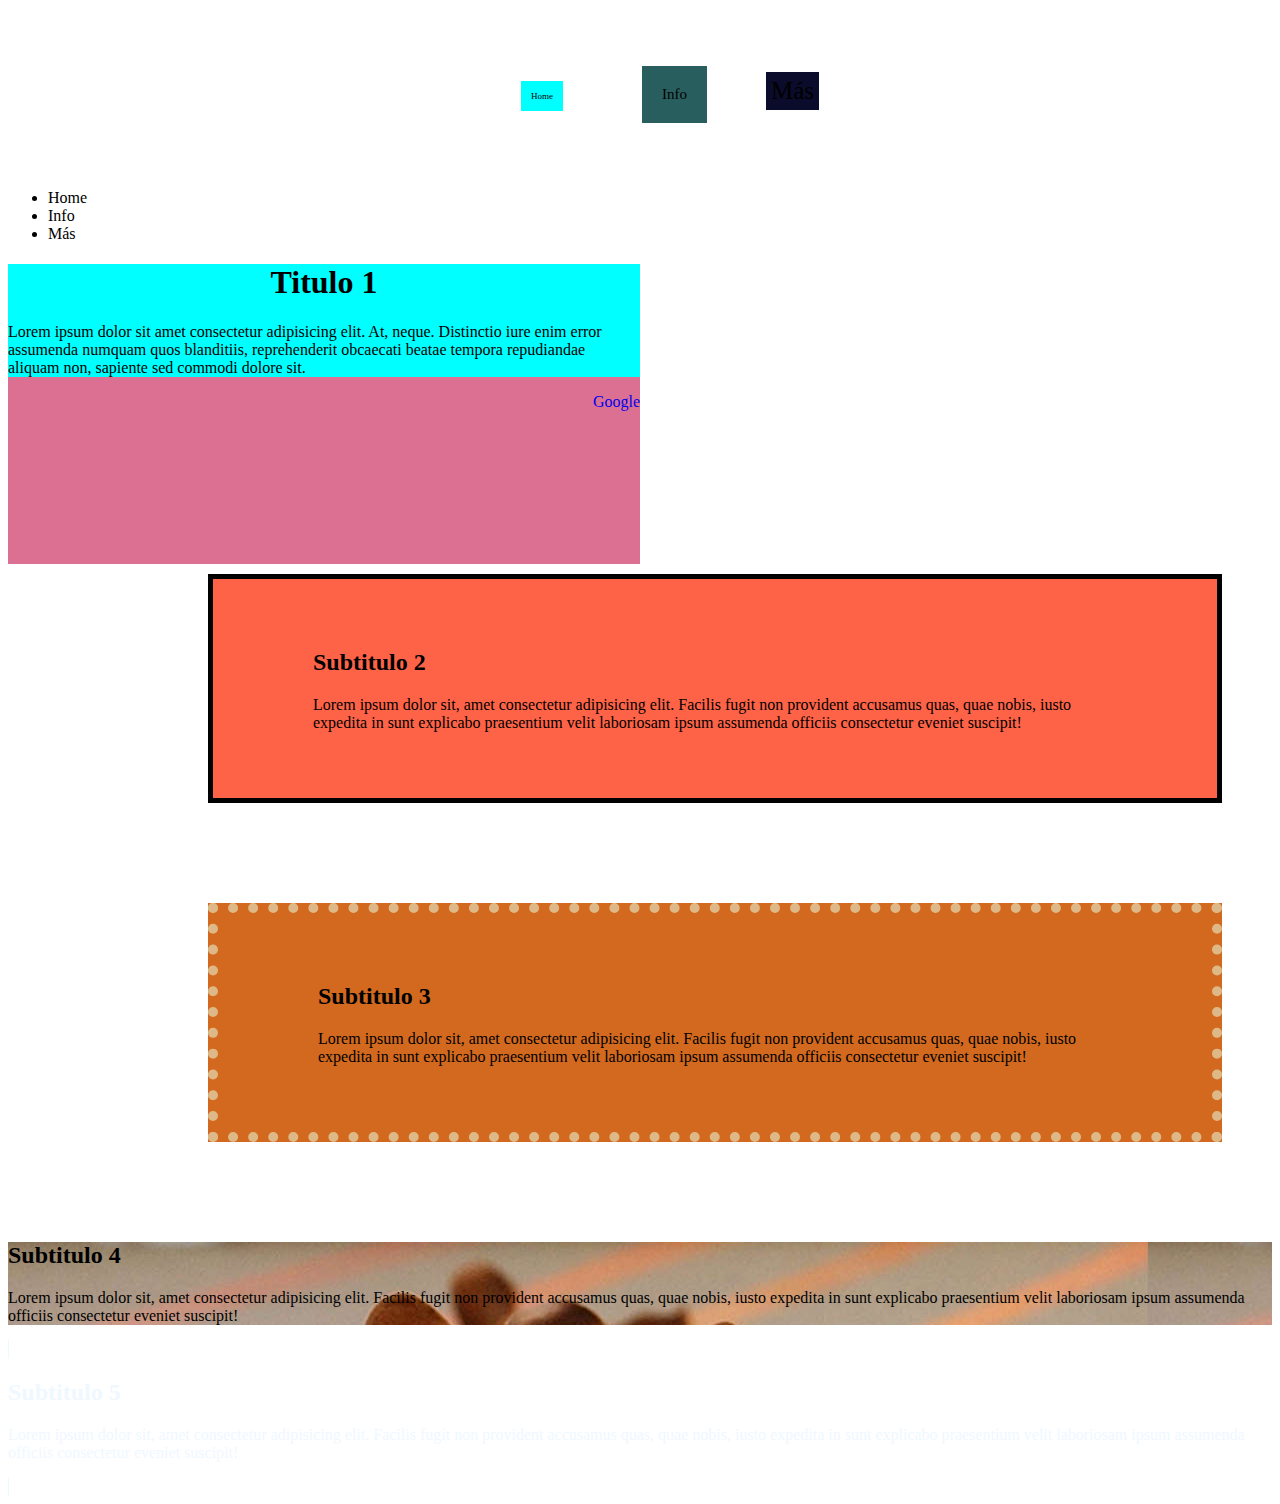
<file: Intro_Web/03_box_model/index.html>
<!DOCTYPE html>
<html lang="en">
<head>
    <meta charset="UTF-8">
    <link rel="stylesheet" href="style.css">
    <title>CSS ejemplos</title>
</head>
<body>
    <nav>
        <ul>
            <li class="li1">Home</li>
            <li class="li2">Info</li>
            <li class="li3">Más</li>
        </ul>
    </nav>

    <div>
        <ul>
            <li>Home</li>
            <li>Info</li>
            <li>Más</li>
        </ul>
    </div>

    <div id="banner">
        <div class="content">
            <h1>Titulo 1</h1>
            <p>Lorem ipsum dolor sit amet consectetur adipisicing elit. At, neque. Distinctio iure enim error assumenda numquam quos blanditiis, reprehenderit obcaecati beatae tempora repudiandae aliquam non, sapiente sed commodi dolore sit.</p>
            <a href="http://goolgle.com.mx">Google</a>
        </div>
    </div>

    <div id="home">
        <h2>Subtitulo 2</h2>
        <p>Lorem ipsum dolor sit, amet consectetur adipisicing elit. Facilis fugit non provident accusamus quas, quae nobis, iusto expedita in sunt explicabo praesentium velit laboriosam ipsum assumenda officiis consectetur eveniet suscipit!</p>
    </div>

    <div id="dog">
        <h2>Subtitulo 3</h2>
        <p>Lorem ipsum dolor sit, amet consectetur adipisicing elit. Facilis fugit non provident accusamus quas, quae nobis, iusto expedita in sunt explicabo praesentium velit laboriosam ipsum assumenda officiis consectetur eveniet suscipit!</p>
    </div>

    <div id="cat">
        <h2>Subtitulo 4</h2>
        <p>Lorem ipsum dolor sit, amet consectetur adipisicing elit. Facilis fugit non provident accusamus quas, quae nobis, iusto expedita in sunt explicabo praesentium velit laboriosam ipsum assumenda officiis consectetur eveniet suscipit!</p>
    </div>

    <div id="horse">
        <h2>Subtitulo 5</h2>
        <p>Lorem ipsum dolor sit, amet consectetur adipisicing elit. Facilis fugit non provident accusamus quas, quae nobis, iusto expedita in sunt explicabo praesentium velit laboriosam ipsum assumenda officiis consectetur eveniet suscipit!</p>
    </div>

    
    
</body>
</html>
</file>
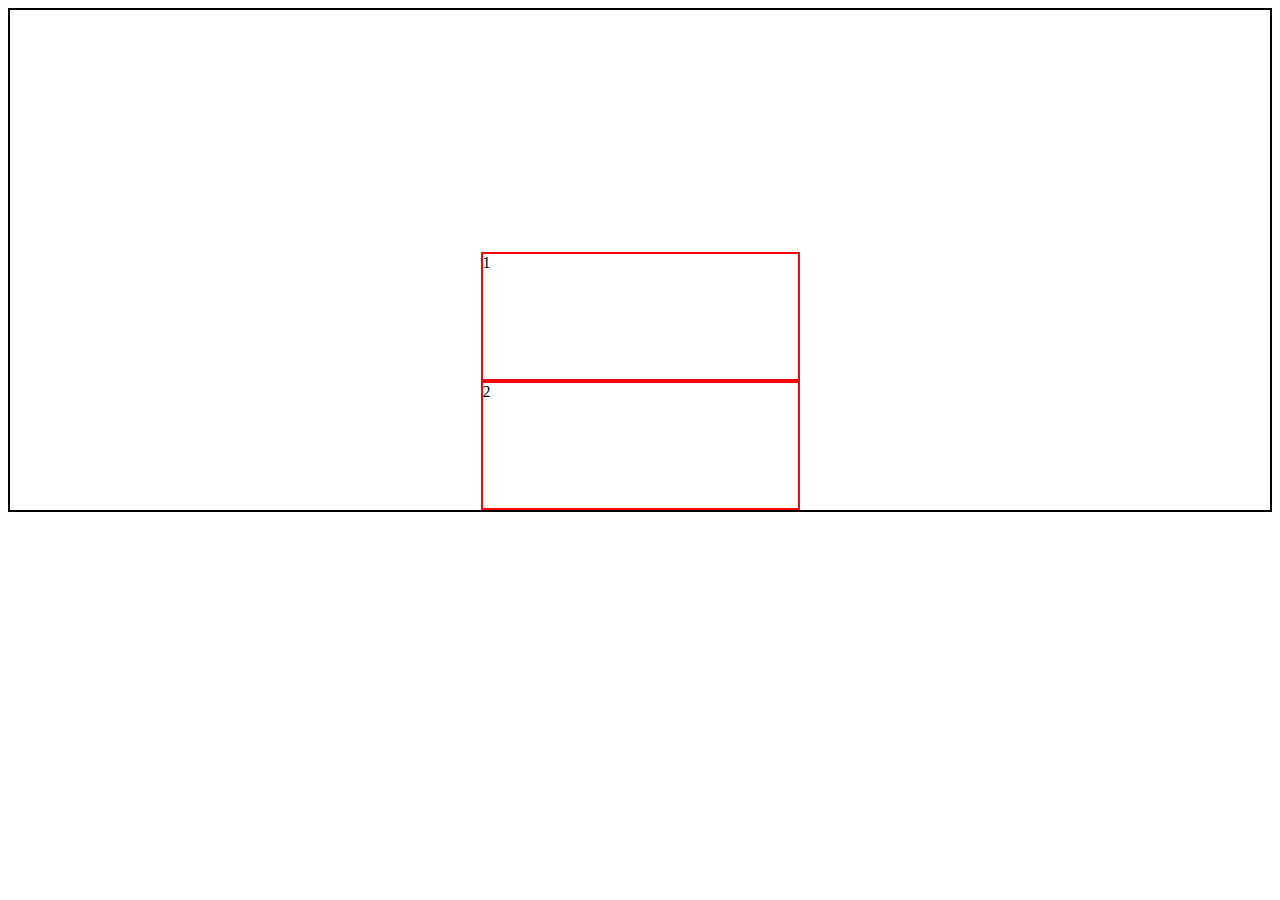
<file: Intro_Web/04_flexbox/index.html>
<!DOCTYPE html>
<html lang="es">
<head>
    <meta charset="UTF-8">
    <link rel="stylesheet" href="./style.css">
    <title>Flex Box</title>
</head>
<body>
    
    <div class="main">
        <div class="secudary">1</div>
        <div class="secudary">2</div>
    </div>

</body>
</html>
</file>
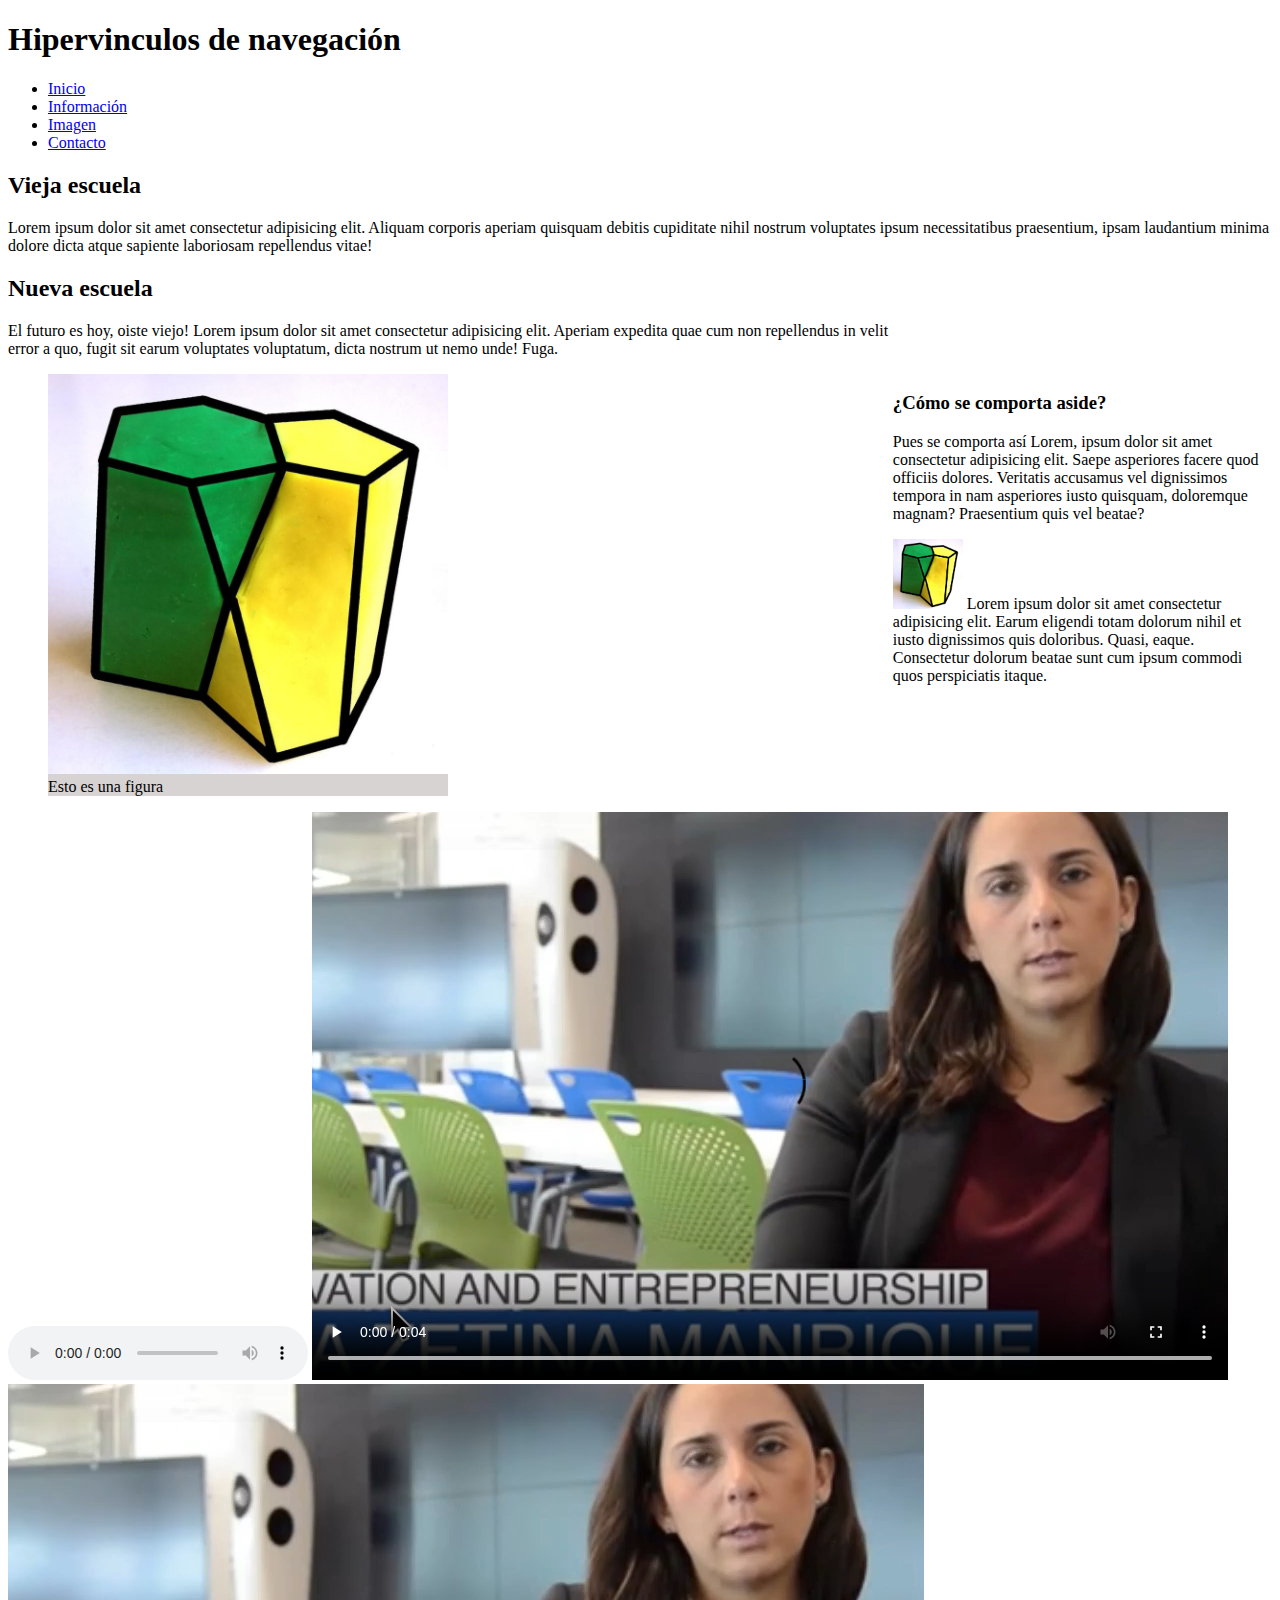
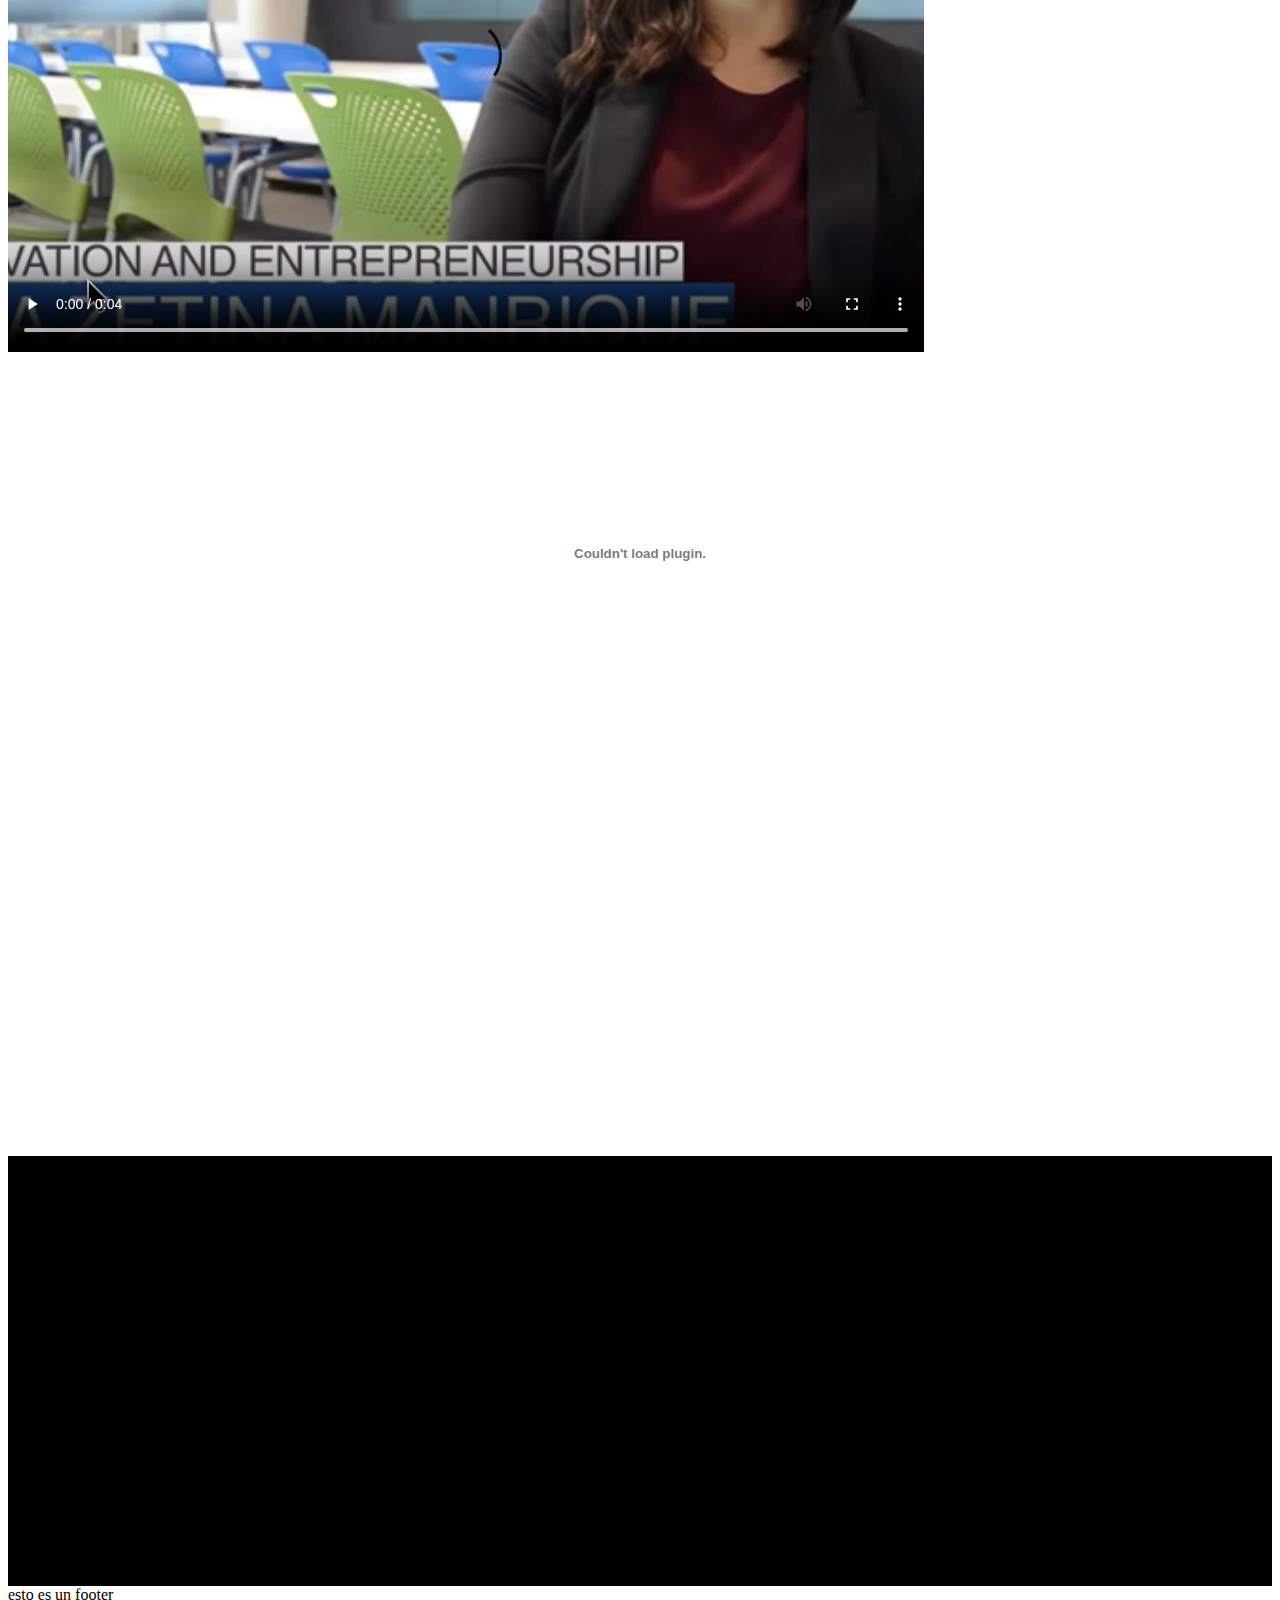
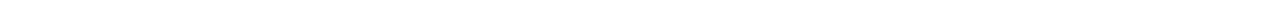
<file: Intro_Web/05_html_semantico/index.html>
<!DOCTYPE html>
<html lang="es">
<head>
    <meta charset="UTF-8">
    <link rel="stylesheet" href="style.css">
    <title>HTML semantico</title>
</head>
<body>
    <header>
        <h1>Hipervinculos de navegación</h1>
        <nav>
            <ul>
                <li><a href="#ejemplo">Inicio</a></li>
                <li><a href="#info">Información</a></li>
                <li><a href="#image">Imagen</a></li>
                <li><a href="#web">Contacto</a></li>
            </ul>
        </nav>
    </header>
    <main>
        <div>
            <div id="casa">
                <h2>Vieja escuela</h2>
                <p>Lorem ipsum dolor sit amet consectetur adipisicing elit. Aliquam corporis aperiam quisquam debitis cupiditate nihil nostrum voluptates ipsum necessitatibus praesentium, ipsam laudantium minima dolore dicta atque sapiente laboriosam repellendus vitae!</p>
            </div>
        </div>

        <section>
            <article id="ejemplo">
                <h2>Nueva escuela</h2>
                <p>El futuro es hoy, oiste viejo! Lorem ipsum dolor sit amet consectetur adipisicing elit. Aperiam expedita quae cum non repellendus in velit error a quo, fugit sit earum voluptates voluptatum, dicta nostrum ut nemo unde! Fuga.</p>
            </article>
            <aside>
                <h3>¿Cómo se comporta aside?</h3>
                <p>Pues se comporta así Lorem, ipsum dolor sit amet consectetur adipisicing elit. Saepe asperiores facere quod officiis dolores. Veritatis accusamus vel dignissimos tempora in nam asperiores iusto quisquam, doloremque magnam? Praesentium quis vel beatae?</p>
                <p><img class="fig" src="./img/figura.jpeg" alt="figura float"> Lorem ipsum dolor sit amet consectetur adipisicing elit. Earum eligendi totam dolorum nihil et iusto dignissimos quis doloribus. Quasi, eaque. Consectetur dolorum beatae sunt cum ipsum commodi quos perspiciatis itaque.</p>
            </aside>
        </section>

        <figure id="image">
            <img src="./img/figura.jpeg" height="400" width="400" alt="Figura local">
            <figcaption>Esto es una figura</figcaption>
        </figure>
        
        <audio controls>
            <source src="" type="audio/mp3">
        </audio>
        <!-- Buena practica -->
        <video controls>
            <source src="img/video.mov" type="video/mp4">
        </video>
        <!-- Mala practica significa PELIGRO -->
        <video src="img/video.mov" controls></video>
        <embed width="100%" height="396" src="https://www.afanion.org/bddocumentos/La-pecera-de-cuentos.pdf">
        <div id="info">
            <iframe width="704" height="396" src="https://www.youtube.com/embed/EYe4Hjbe6Os" title="YouTube video player" frameborder="0" allow="accelerometer; autoplay; clipboard-write; encrypted-media; gyroscope; picture-in-picture" allowfullscreen></iframe>        
            
        </div>
        <div id="web" class="phone">
            <embed width="70%" height="396" src="https://taquitosoftware.com.mx/">
        </div>
            
    </main>
    <footer>
         esto es un footer
    </footer>
    

</body>
</html>
</file>
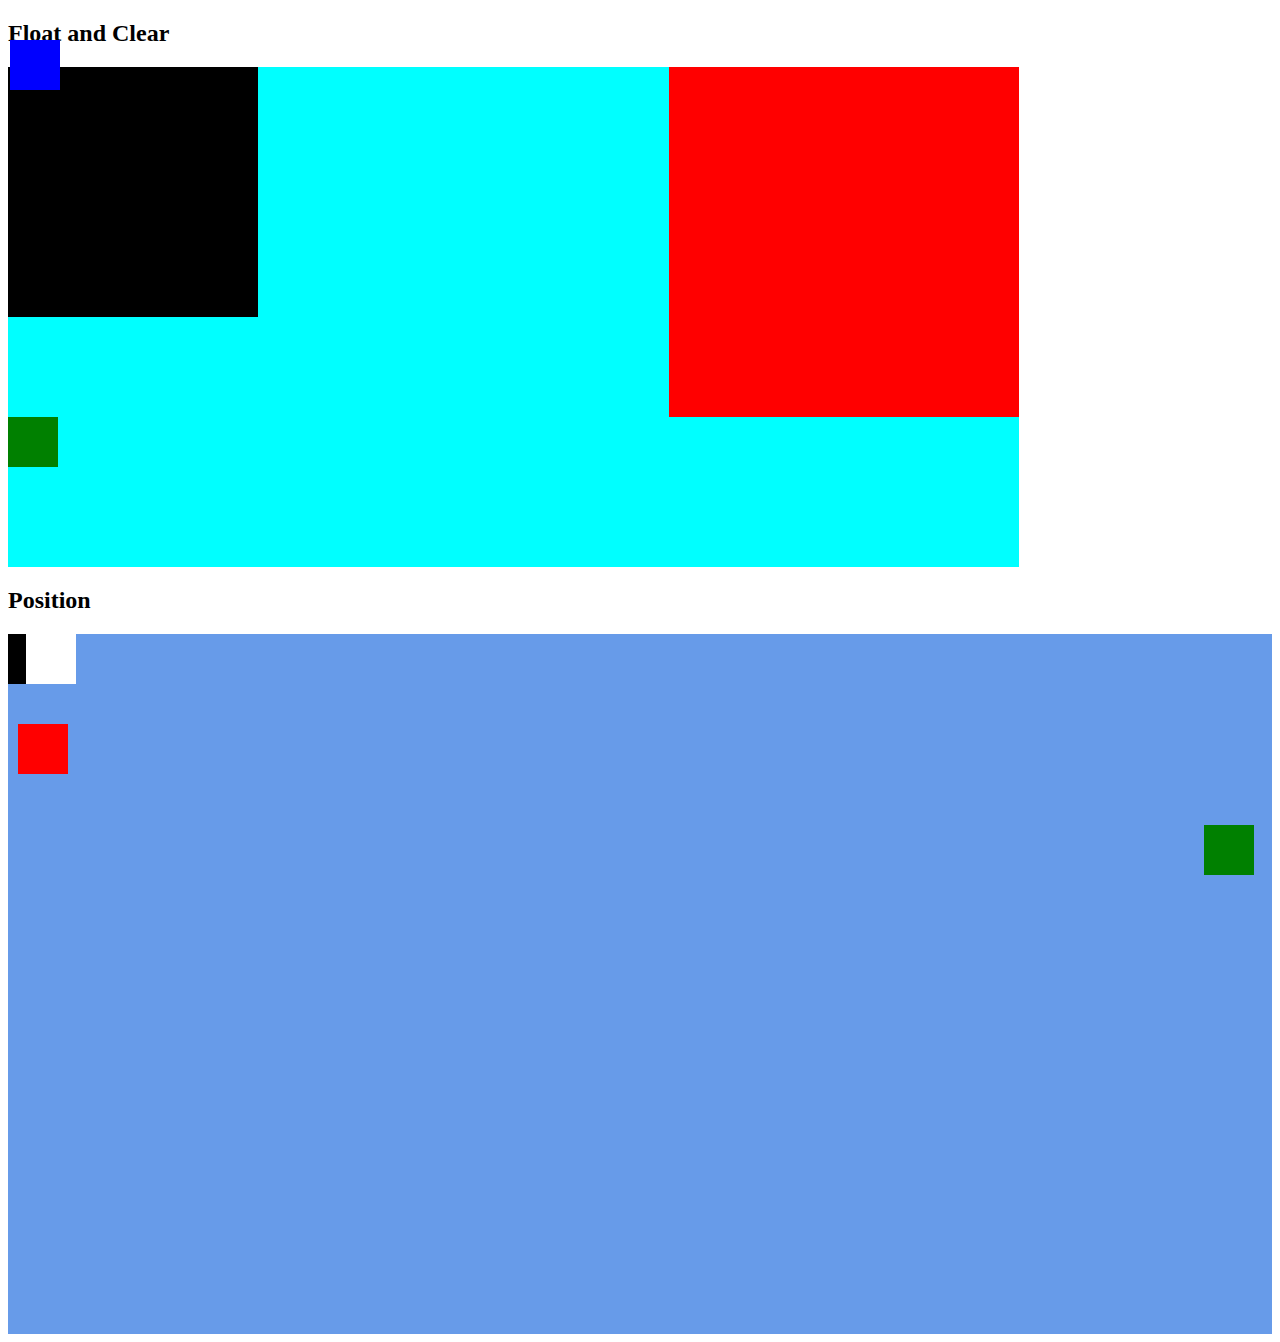
<file: Intro_Web/06_layout/index.html>
<!DOCTYPE html>
<html lang="en">
<head>
    <meta charset="UTF-8">
    <link rel="stylesheet" href="style.css">
    <title>Layouts</title>
</head>
<body>
    <div>
        <h2>Float and Clear</h2>
    </div>
    <div class="padre">
        <div class="hijo1"></div>
        <div class="hijo2"></div>
        <!-- <div class="hijo3"></div> -->
        <div class="hijo4"></div>
    </div>
    <div>
        <h2>Position</h2>
    </div>
    <div class="anakin">
        <div class="luk1"></div>
        <div class="luk2"></div>
        <div class="luk3"></div>
        <div class="luk4"></div>
        <div class="luk5"></div>
    </div>
</body>
</html>
</file>
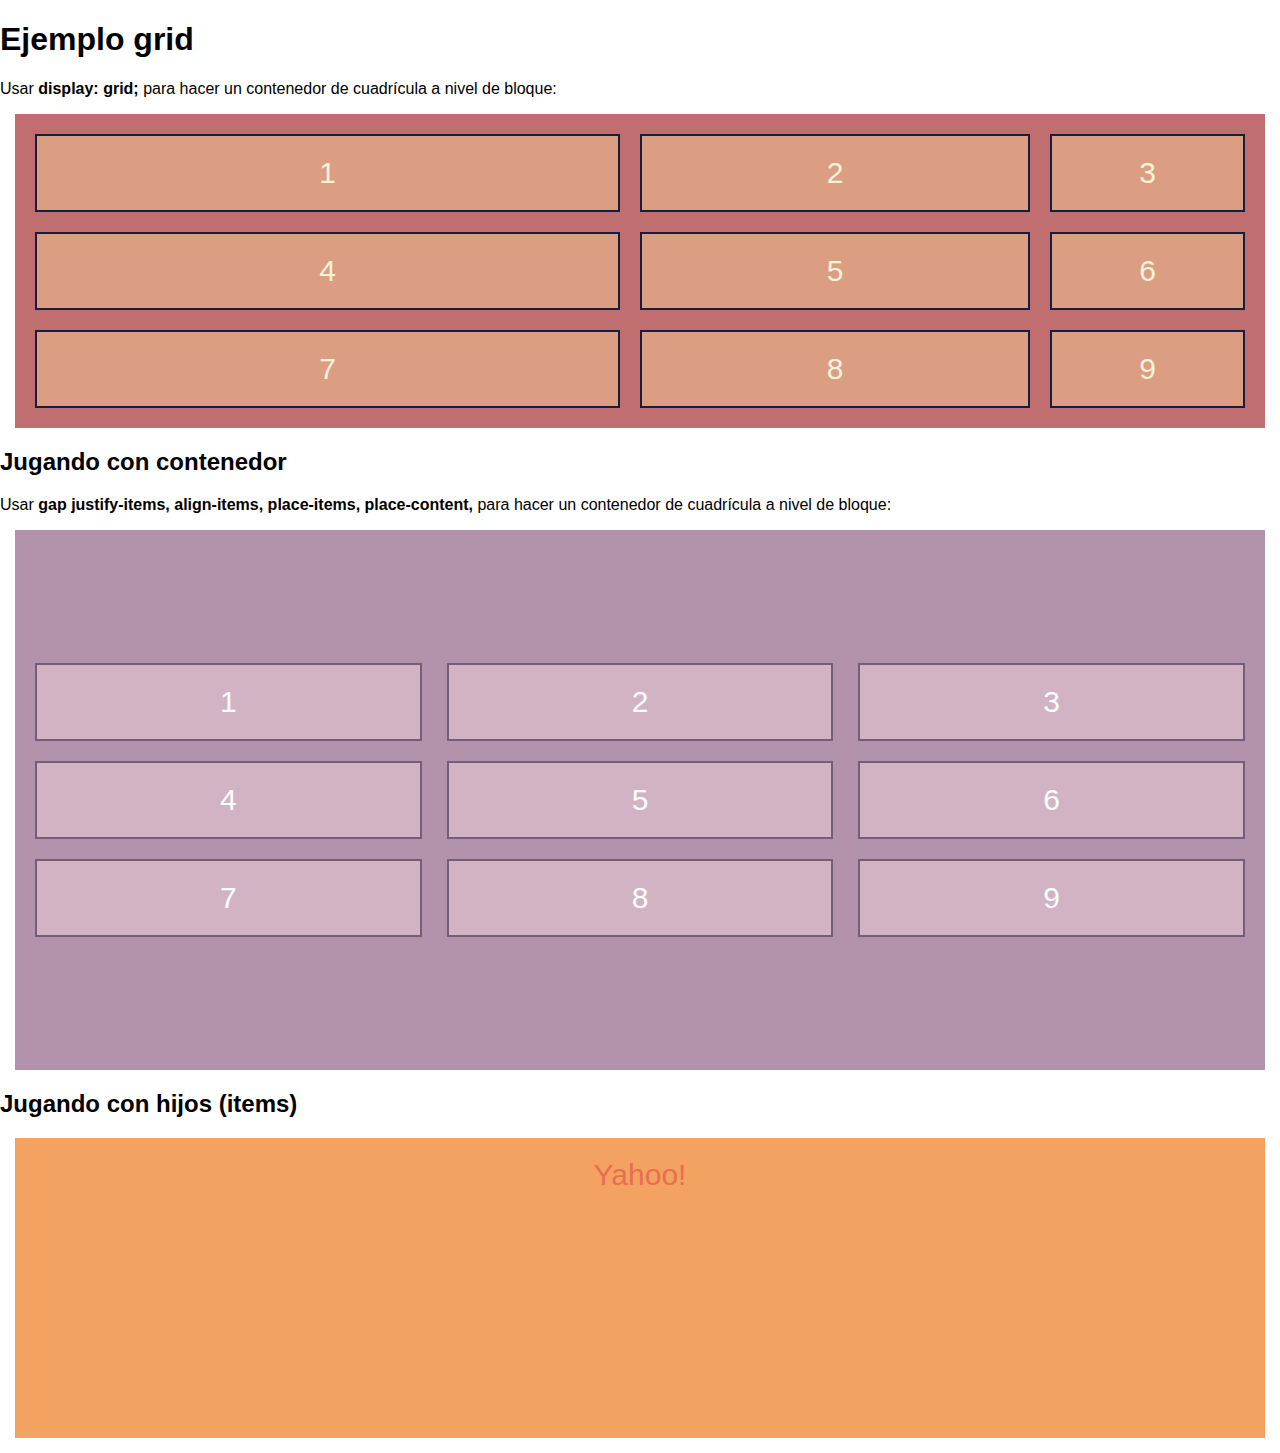
<file: Intro_Web/07_grid/index.html>
<!DOCTYPE html>
<html lang="en">
<head>
    <meta charset="UTF-8">
    <link rel="stylesheet" href="style.css">
    <title>Grid</title>
</head>
<body>
    <h1>Ejemplo grid</h1>
    <p>Usar <strong>display: grid;</strong> para hacer un contenedor de cuadrícula a nivel de bloque:</p>
    
    <div class="grid-container">
        <div class="grid-item">1</div>
        <div class="grid-item">2</div>
        <div class="grid-item">3</div>
        <div class="grid-item">4</div>
        <div class="grid-item">5</div>
        <div class="grid-item">6</div>
        <div class="grid-item">7</div>
        <div class="grid-item">8</div>
        <div class="grid-item">9</div>
    </div>

    <h2>Jugando con contenedor</h2>
    <p>Usar <strong>gap justify-items, align-items, place-items, place-content,</strong> para hacer un contenedor de cuadrícula a nivel de bloque:</p>
    
    <div class="grid-container-2">
        <div class="grid-item-2">1</div>
        <div class="grid-item-2">2</div>
        <div class="grid-item-2">3</div>
        <div class="grid-item-2">4</div>
        <div class="grid-item-2">5</div>
        <div class="grid-item-2">6</div>
        <div class="grid-item-2">7</div>
        <div class="grid-item-2">8</div>
        <div class="grid-item-2">9</div>
    </div>

    <h2>Jugando con hijos (items)</h2>
    <div class="grid-container-3">
        <div class="grid-item-3">Yahoo!</div>
    </div>
    
</body>
</html>
</file>
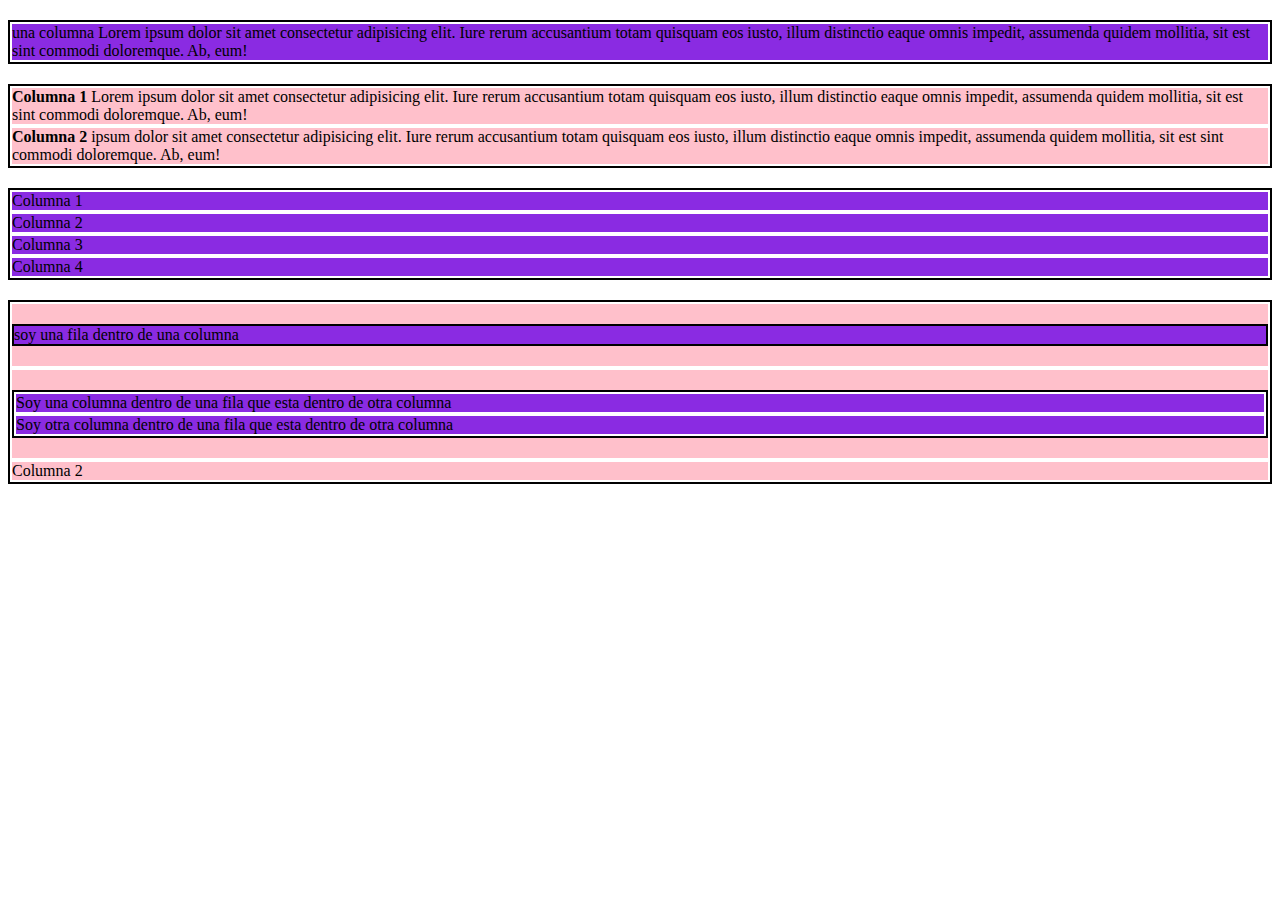
<file: Intro_Web/08_grid_bootstrap/index.html>
<!DOCTYPE html>
<html lang="es">
<head>
    <meta charset="UTF-8">
    <link href="https://cdn.jsdelivr.net/npm/bootstrap@5.2.0-beta1/dist/css/bootstrap.min.css" rel="stylesheet" integrity="sha384-0evHe/X+R7YkIZDRvuzKMRqM+OrBnVFBL6DOitfPri4tjfHxaWutUpFmBp4vmVor" crossorigin="anonymous">
    <link rel="stylesheet" href="style.css">
    <title>Document</title>
</head>
<body class="container">
    <div class="row darth-maul">
        <div class="col"> una columna Lorem ipsum dolor sit amet consectetur adipisicing elit. Iure rerum accusantium totam quisquam eos iusto, illum distinctio eaque omnis impedit, assumenda quidem mollitia, sit est sint commodi doloremque. Ab, eum!</div>
    </div>

     <div class="row anakin">
        <div class="col"> <strong>Columna 1</strong> Lorem ipsum dolor sit amet consectetur adipisicing elit. Iure rerum accusantium totam quisquam eos iusto, illum distinctio eaque omnis impedit, assumenda quidem mollitia, sit est sint commodi doloremque. Ab, eum!</div>
        <div class="col">
            <strong>Columna 2</strong> ipsum dolor sit amet consectetur adipisicing elit. Iure rerum accusantium totam quisquam eos iusto, illum distinctio eaque omnis impedit, assumenda quidem mollitia, sit est sint commodi doloremque. Ab, eum!
        </div>
    </div>
    <div class="row darth-maul">
        <div class="col">Columna 1</div>
        <div class="col">Columna 2</div>
        <div class="col">Columna 3</div>
        <div class="col">Columna 4</div>
    </div>

    <div class="row anakin">
        <div class="col">
            <div class="row darth-maul">
                soy una fila dentro de una columna
            </div>
        </div>
        <div class="col">
            <div class="row darth-maul">
                <div class="col">Soy una columna dentro de una fila que esta dentro de otra columna</div>
                <div class="col">Soy otra columna dentro de una fila que esta dentro de otra columna</div>
            </div>
        </div>
        <div class="col">Columna 2</div>
    </div>
    
    <script src="https://cdn.jsdelivr.net/npm/bootstrap@5.2.0-beta1/dist/js/bootstrap.bundle.min.js" integrity="sha384-pprn3073KE6tl6bjs2QrFaJGz5/SUsLqktiwsUTF55Jfv3qYSDhgCecCxMW52nD2" crossorigin="anonymous"></script>   
</body>
</html>
</file>
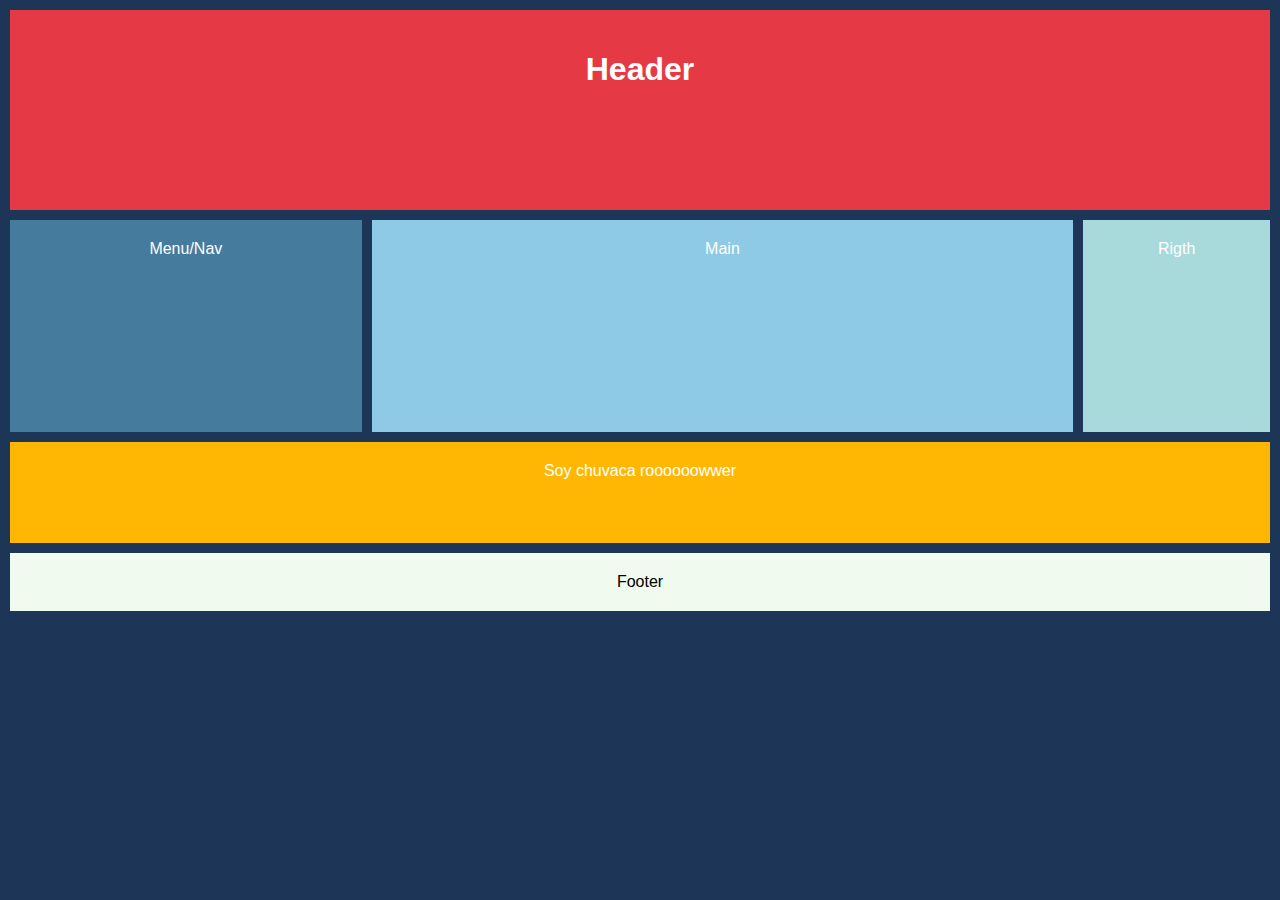
<file: Intro_Web/07_grid/web_grid/index.html>
<!DOCTYPE html>
<html lang="en">
<head>
    <meta charset="UTF-8">
    <link rel="stylesheet" href="style.css">
    <title>Web con grid</title>
</head>
<body class="container">
    
    <nav class="general">Menu/Nav</nav>
    <main class="general"> Main </main>
    <div class="rigth general">Rigth</div>
    <footer class="general"> Footer </footer>
    <div class="chuvaca general">
        Soy chuvaca roooooowwer
    </div>
    <header class="general">
        <h1>Header</h1>
    </header>
</body>
</html>
</file>
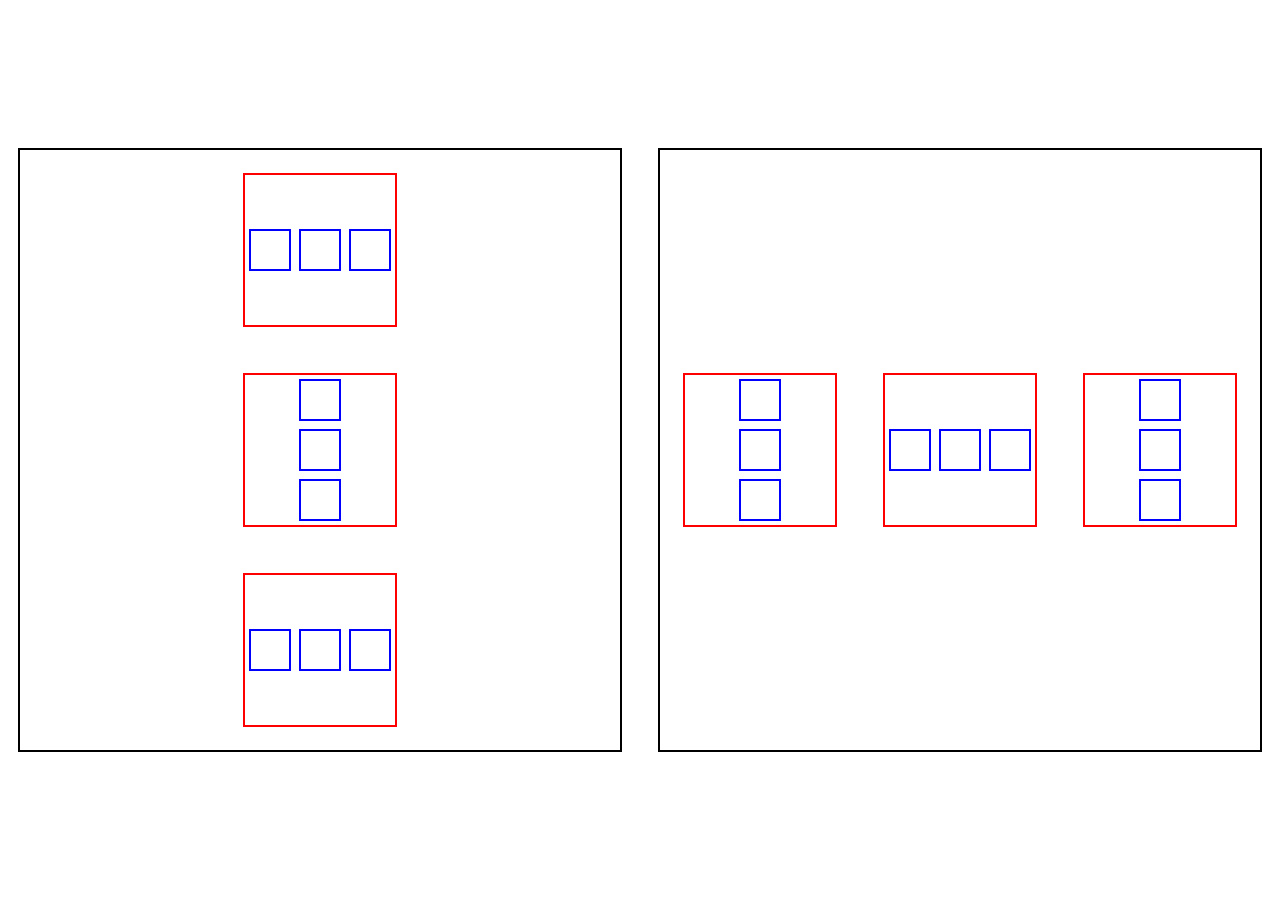
<file: Intro_Web/04_flexbox/challenge/box.html>
<!DOCTYPE html>
<html lang="en">
<head>
    <meta charset="UTF-8">
    <link rel="stylesheet" href="./box.css">
    <title>Challenge Flex Box</title>
</head>
<body>
    

    <div class="padre">
        <div class="hijo">
            <div class="nietos"></div>
            <div class="nietos"></div>
            <div class="nietos"></div>
        </div>
        <div class="hija">
            <div class="nietos"></div>
            <div class="nietos"></div>
            <div class="nietos"></div>
        </div>
        <div class="hijo">
            <div class="nietos"></div>
            <div class="nietos"></div>
            <div class="nietos"></div>
        </div>
    </div>

    <div class="madre">
        <div class="hija">
            <div class="nietas"></div>
            <div class="nietas"></div>
            <div class="nietas"></div>
        </div>
        <div class="hijo">
            <div class="nietas"></div>
            <div class="nietas"></div>
            <div class="nietas"></div>
        </div>
        <div class="hija">
            <div class="nietas"></div>
            <div class="nietas"></div>
            <div class="nietas"></div>
        </div>
    </div>




</body>
</html>
</file>
<file: Intro_Web/03_box_model/style.css>
#banner{
    background-color: palevioletred;
    width: 50%;
    height: 300px;
}

#banner .content {
    background-color: aqua;

}

nav{

    text-align: center;
    margin: 0;
    padding: 0;
}

/* nav li{
    display: inline-block;
    font-size: 50px;
    padding: 20px;
} */

.li1{
    background-color: aqua;
    display: inline-block;
    font-size: 9px;
    padding: 10px;
    margin: 25px;
}

.li2{
    background-color: rgb(41, 94, 94);
    display: inline-block;
    font-size: 15px;
    padding: 20px;
    margin: 50px;
}

.li3{
    background-color: rgb(11, 12, 43);
    display: inline-block;
    font-size: 25px;
    padding: 5px;
    margin: 5px;
}


h1{
    text-align: center;
}

a{
    float:right;
    text-decoration: none;
}

#home{
    background-color:tomato ;
    padding: 50px 100px;
    border: 5px solid black ;
    margin: 10px 50px 100px 200px;
}

#dog{
    background-color:chocolate ;
    padding-left: 100px;
    padding-top: 50px;
    padding-bottom: 50px;
    padding-right: 100px;
    border: 10px dotted burlywood ;
    margin-top: 10px;
    margin-left: 200px;
    margin-bottom: 100px;
    margin-right: 50px;
    /* margin: 10px 50px 100px 200px; */
}
#cat{
    background-image: url("img/perritos.jpeg");
}

#horse{
    background: black;
    border: 1px solid;
    color: aliceblue;
    display: inline;
}
</file>
<file: Intro_Web/04_flexbox/style.css>
/* El contenedor mayor es el que va a indicar
    la posicion de los elementos de su interior
 */
.main  {
    border: 2px solid black;
    height: 500px;
    /* width: 500px; */
    /* Primer paso es usar display: flex  */
    display: flex;
    /* mover lo elementos en el  eje x u horizontal */
    justify-content: flex-end;
    /* mover los elementos en el eje y o vertical  */
    align-items: center;
    /* cammbiar los elementos de fila a columna  e invierte nuestros ejes */
    flex-direction: column;
}


.secudary {
    border: 2px red solid;
    width: 25%;
    height: 25%;
}
</file>
<file: Intro_Web/05_html_semantico/style.css>
.phone{
    background-color: black;
    padding: 15px;
}

img{
    float:none;
}

.fig{
    width: 70px;
}

aside{
    float: right;
    width: 30%;
}

#ejemplo{
    width: 70%;
}

figure{
    background-color: rgb(215, 211, 211);
    width: 400px;
}
</file>
<file: Intro_Web/06_layout/style.css>
.padre{
    background-color: aqua;
    height: 500px;
    width: 80%;
}

.hijo1{
    background-color: black;
    height: 250px;
    width: 250px;
    float: left;
}
.hijo2{
    background-color: red;
    height: 350px;
    width: 350px;
    float: right;
}
.hijo3{
    background-color: blue;
    height: 450px;
    width: 450px;
    clear: both;
}
.hijo4{
    background-color: green;
    height: 50px;
    width: 50px;
    clear: both;
}


.anakin{
    background-color: rgb(103, 155, 233);
    height: 700px;
    width: 100%;
}

.luk1{
    background-color: black;
    height: 50px;
    width: 50px;
    position: static;
    top: 40px;
    left: 10px;

}
.luk2{
    background-color: red;
    height: 50px;
    width: 50px;
    position: relative;
    top: 40px;
    left: 10px;

}
.luk3{
    background-color: blue;
    height: 50px;
    width: 50px;
    position: absolute;
    top: 40px;
    left: 10px;

}
.luk4{
    background-color: green;
    height: 50px;
    width: 50px;
    position: fixed;
    right: 26px;
    bottom: 25px;

}

.luk5{
    background-color: rgb(255, 255, 255);
    height: 50px;
    width: 50px;
    position: sticky;
    left: 26px;
    bottom: 250px;

}
</file>
<file: Intro_Web/07_grid/style.css>
body{
    font-family: Arial, Helvetica, sans-serif;
    margin: 0;
}

.grid-container{
    margin: 15px;
    display: grid;
    /* Utilizando unidad auto */
             /* grid-template-columns: auto auto auto; */
    /* Utilizando unidad fr */
    grid-template-columns: 3fr 2fr 1fr;
    column-gap: 20px;
    row-gap: 20px;
    padding: 20px;
    background-color: #c16e70;
}

.grid-item{
    background-color: #DC9E82;
    border: 2px solid #151E3F;
    padding: 20px;
    font-size: 30px;
    text-align: center;
    color: #F2F3D9;
}

.grid-container-2{
    margin: 15px;
    display: grid;
    height: 500px;
    grid-template-columns: 3fr 3fr 3fr;
    /* Mismo espacio entre filas y columnas  */
        /* gap: 10px; */
    /* Espacio entre filas */
    row-gap: 20px;
        /* o se puede usar grid-row-gap */
    /* Espacio entre columna */
    column-gap: 25px;
        /* o se puede usar grid-colum-gap */
    padding: 20px;
    background-color: #b392ac;
    /* Justifica el contenido de nuestro container (items) */
            /* izquierda */
        /* justify-items: start; */
            /* derecha */
        /* justify-items: end; */
            /* centro */
        /* justify-items: center; */
            /* Stretch */
        /* justify-items: stretch; */
    /* Alinea el contenidode conteiner (vertical) */
        /* arriba */
        /* align-items: flex-start; */
        /* para que chequen align https://www.w3schools.com/cssref/playdemo.asp?filename=playcss_align-items&preval=baseline */
    /* Alinea y justifica en la misma linea de codigo */
    place-content: center center;
    /* para que chequen su documentacion https://developer.mozilla.org/en-US/docs/Web/CSS/place-content */
}

.grid-item-2{
    background-color: #D1B3C4;
    border: 2px solid #735D78;
    padding: 20px;
    font-size: 30px;
    text-align: center;
    color: #ffffff;
}

.grid-container-3{
    margin: 15px;
    display: grid;
    height: 300px;
    grid-template-columns: auto auto auto auto auto ;
    grid-template-rows: auto auto auto;
    /* padding: 20px; */
    background-color: #f4a261;
}

.grid-item-3{
    /* background-color: #e9c46a;
    border: 2px solid #2a9d8f; */
    padding: 20px;
    font-size: 30px;
    text-align: center;
    color: #e76f51;
    grid-column-start: 2;
    grid-column-end: 5;
    grid-row-start: 1;
    grid-row-end: 4;
    /* Justificamos el contenido */
        /* justify-self: end; */
    /* Alineamos el contentenido */
        /* align-self: flex-end; */
    /* Justificamos y alineamos en la misma code line */
    place-self: start center;
}
</file>
<file: Intro_Web/08_grid_bootstrap/style.css>
.darth-maul{
    margin: 20px 0;
    background-color: blueviolet;
    border-color: black;
    border: 2px black solid;
}

.anakin{
    margin: 20px 0;
    background-color: pink ;
    border: 2px black solid;
}

.col{
    border: 2px white solid;
}
</file>
<file: Intro_Web/07_grid/web_grid/style.css>
body{
    font-family: -apple-system, BlinkMacSystemFont, 'Segoe UI', Roboto, Oxygen, Ubuntu, Cantarell, 'Open Sans', 'Helvetica Neue', sans-serif;
    margin: 0;
}

header{
    grid-area: header;
    background-color: #e63946;
    color: rgb(255, 255, 255);
}

nav{
    grid-area: menu;
    background-color: #457b9d;
    color: rgb(255, 255, 255);
}

main{
    grid-area: main;
    background-color: #8ecae6;
    color: rgb(255, 255, 255);
}

footer{
    grid-area: footer;
    background-color: #f1faee;
    color: rgb(0, 0, 0);
}

.rigth{
    grid-area: rigth;
    background-color: #a8dadc;
    color: rgb(255, 255, 255);
}

.chuvaca{
    grid-area: chuvaca;
    background-color: #ffb703;
    color: rgb(255, 255, 255);
}

.general{
    text-align: center;
    padding: 20px 10px;
    align-items: center;
}



.container{
    display: grid;
    grid-template-rows: 200px 25% 25% 25%;
    grid-template-areas: 
    'header header header header header header header header'
    'menu menu main main main main main rigth'
    'menu menu main main main main main rigth'
    'chuvaca chuvaca chuvaca chuvaca chuvaca chuvaca chuvaca chuvaca'
    'footer footer footer footer footer footer footer footer';
    gap: 10px;
    background-color: #1d3557;
    padding: 10px;
}
</file>
<file: Intro_Web/04_flexbox/challenge/box.css>
body {
    margin: 0px;
    padding: 0px;
    height: 100vh;
    display: flex;
    justify-content: space-around;
    align-items: center;
}


.padre {
    height: 600px;
    width: 600px;
    border: 2px solid;
    display: flex;
    flex-direction: column;
    justify-content: space-around;
    align-items: center;
}

.hijo {
    height: 25%;
    width: 25%;
    border: 2px solid red;
    display: flex;
    justify-content: space-around;
    align-items: center;
}

.nietos {
    height: 25%;
    width: 25%;
    border: 2px solid blue;
}


.madre  {
    height: 600px;
    width: 600px;
    border: 2px solid;
    display: flex;
    justify-content: space-around;
    align-items: center;
}

.hija {
    height: 25%;
    width: 25%;
    border: 2px solid red;
    display: flex;
    flex-direction: column;
    align-items: center;
    justify-content: space-around;
}

.nietas {
    height: 25%;
    width: 25%;
    border: 2px solid blue;
}
</file>
